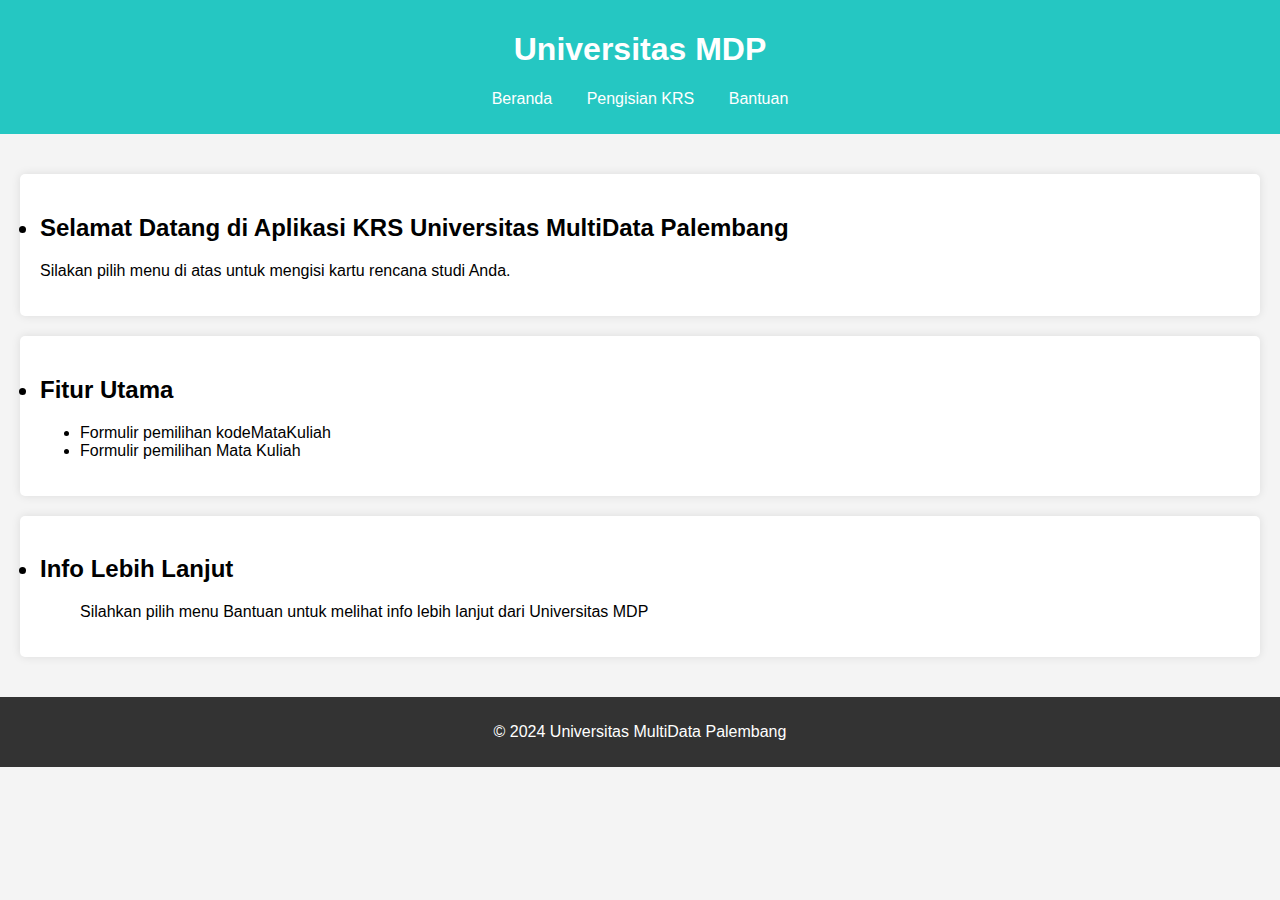
<file: halamanutama/index.html>
<!DOCTYPE html>
<html lang="en">
<head>
    <meta charset="UTF-8">
    <meta name="viewport" content="width=device-width, initial-scale=1.0">
    <link rel="stylesheet" href="style.css">
    <title>Kartu Rencana Studi</title>
</head>
<body>
    <header>
        <h1>Universitas MDP</h1>
        <nav>
            <ul>
                <li><a href="#">Beranda</a></li>
                <li><a href="pengisian.html">Pengisian KRS</a></li>
                <li><a href="bantuan.html">Bantuan</a></li>
            </ul>
        </nav>
    </header>
    <main>
        <section class="intro">
            <h2><li>Selamat Datang di Aplikasi KRS Universitas MultiData Palembang</li></h2>
            <p>Silakan pilih menu di atas untuk mengisi kartu rencana studi Anda.</p>
        </section>
        <section class="features">
            <h2><li>Fitur Utama</li></h2>
            <ul>
                <li>Formulir pemilihan kodeMataKuliah</li>
                <li>Formulir pemilihan Mata Kuliah</li>
            </ul>
        </section>
            <section class="features">
            <h2><li>Info Lebih Lanjut</li></h2>
            <ul>
                <a>Silahkan pilih menu Bantuan untuk melihat info lebih lanjut dari Universitas MDP</a>
            </ul>
        </section>
    </main>
    <footer>
        <p>&copy; 2024 Universitas MultiData Palembang</p>
    </footer>
</body>
</html>
</file>
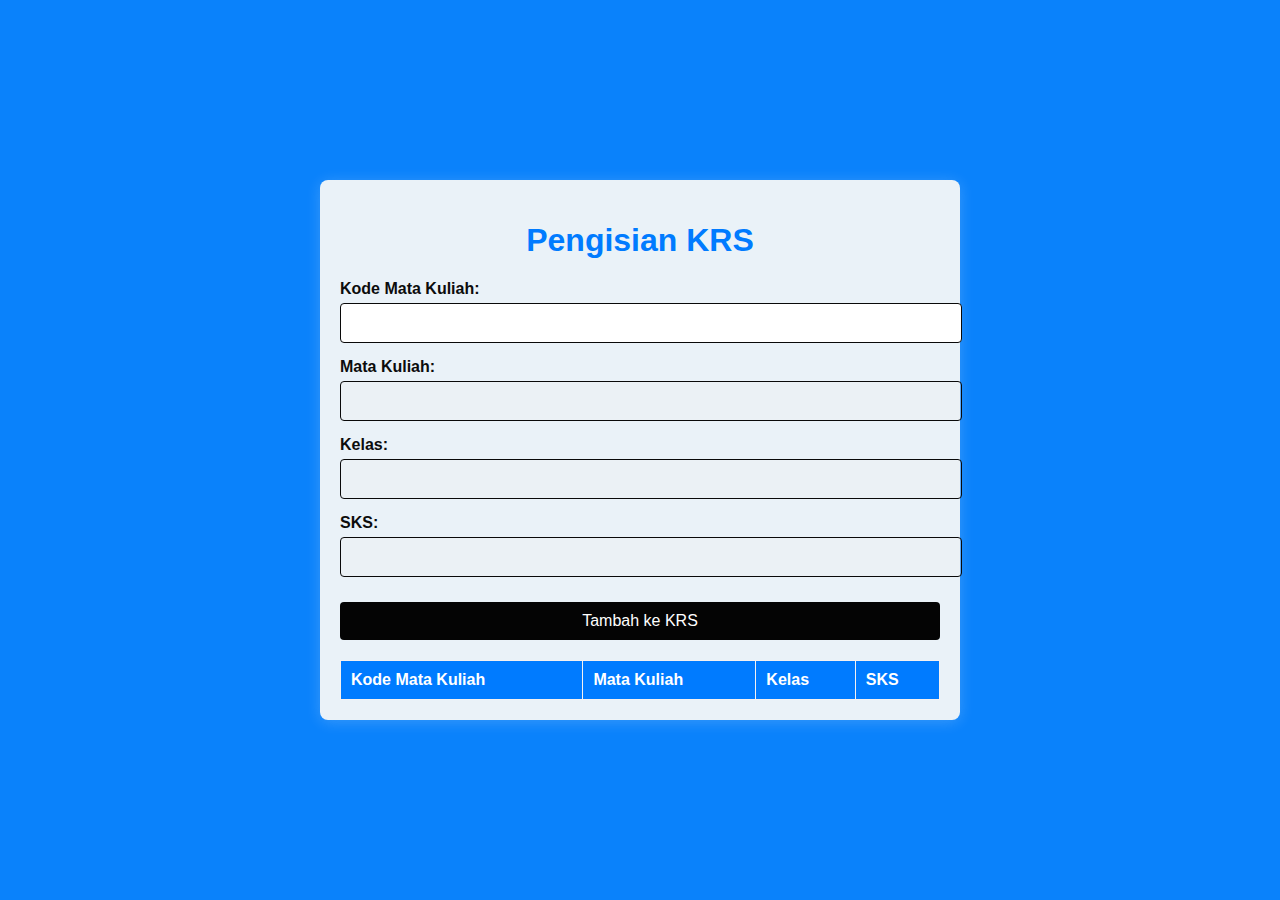
<file: formdesain/pengisian.html>
<!DOCTYPE html>
<html lang="id">
<head>
    <meta charset="UTF-8">
    <meta name="viewport" content="width=device-width, initial-scale=1.0">
    <link rel="stylesheet" href="style.css">
    <title>Formulir KRS</title>
</head>
<body>
    <div class="container">
        <h1>Pengisian KRS</h1>
        <form id="krsForm">
            <div class="form-group">
                <label for="kodeMataKuliah">Kode Mata Kuliah:</label>
                <input type="text" id="kodeMataKuliah" required>
            </div>
            <div class="form-group">
                <label for="mataKuliah">Mata Kuliah:</label>
                <input type="text" id="mataKuliah" disabled>
            </div>
            <div class="form-group">
                <label for="kelas">Kelas:</label>
                <input type="text" id="kelas" disabled>
            </div>
            <div class="form-group">
                <label for="sks">SKS:</label>
                <input type="text" id="sks" disabled>
            </div>
            <button type="submit">Tambah ke KRS</button>
        </form>
    

        <table>
            <thead>
                <tr>
                    <th>Kode Mata Kuliah</th>
                    <th>Mata Kuliah</th>
                    <th>Kelas</th>
                    <th>SKS</th>
                </tr>
            </thead>
            <tbody id="krsTableBody">
                <!-- Data KRS akan ditambahkan di sini -->
            </tbody>
        </table>
    </div>

    <script src="script.js"></script>
</body>
</html>
</file>
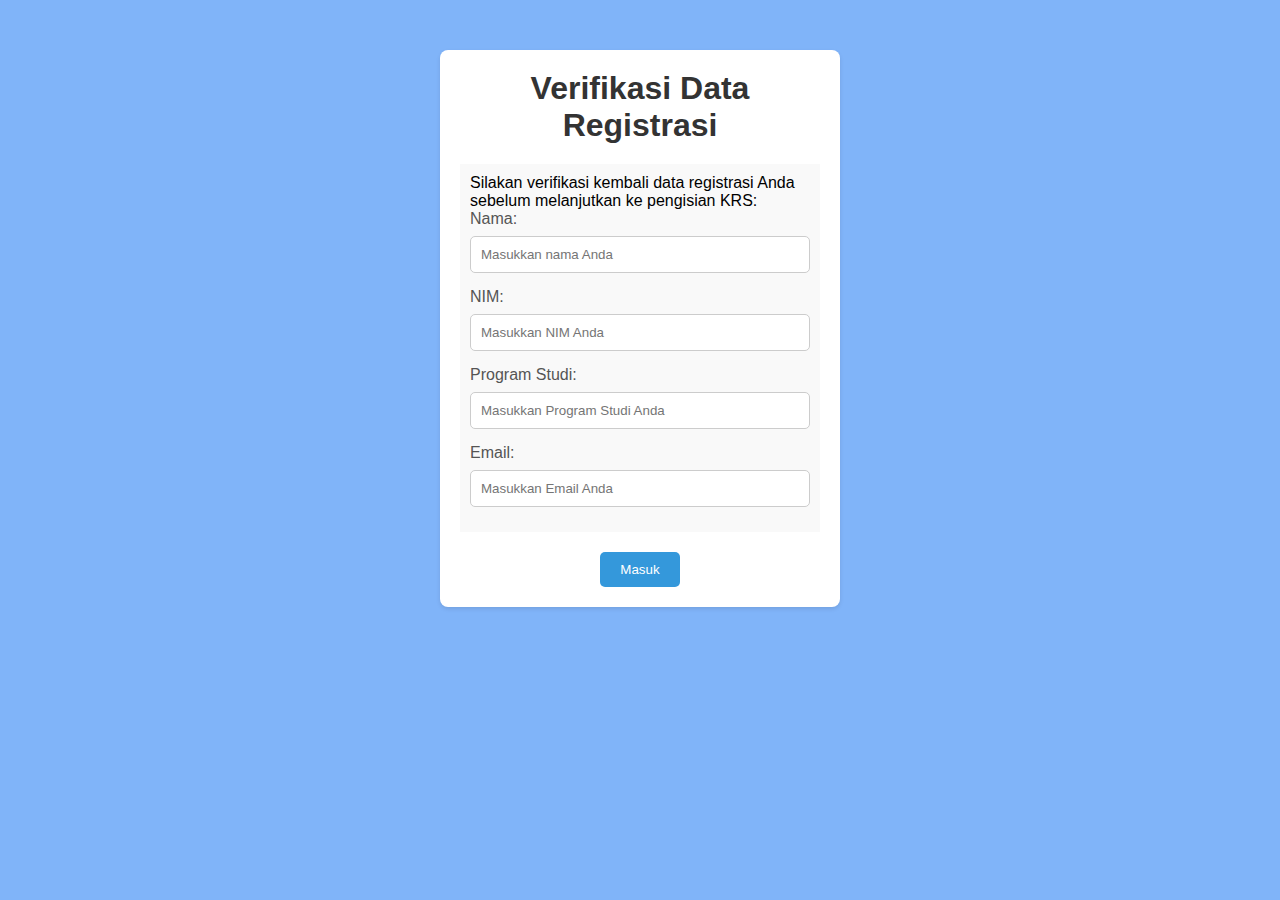
<file: formregistrasi/registrasi.html>
<!DOCTYPE html>
<html>
<head>
  <title>Verifikasi Data Registrasi</title>
  <link rel="stylesheet" href="style.css">
</head>
<body>
  <div class="container">
    <h1>Verifikasi Data Registrasi</h1>

    <div class="verification-info">
      <p>Silakan verifikasi kembali data registrasi Anda sebelum melanjutkan ke pengisian KRS:</p>
      <div>
        <label for="nama">Nama:</label>
        <input type="text" id="nama" name="nama" placeholder="Masukkan nama Anda">
      </div>
      <div>
        <label for="nim">NIM:</label>
        <input type="text" id="nim" name="nim" placeholder="Masukkan NIM Anda">
      </div>
      <div>
        <label for="prodi">Program Studi:</label>
        <input type="text" id="prodi" name="prodi" placeholder="Masukkan Program Studi Anda">
      </div>
      <div>
        <label for="email">Email:</label>
        <input type="email" id="email" name="email" placeholder="Masukkan Email Anda">
      </div>
    </div>

    <div class="form-group">
      <button onclick="verifyRegistration()" class="button-primary">Masuk</button>
      <a href="pengisian.html"></a>
    </div>
  </div>

  <script src="script.js"></script>
</body>
</html>
</file>
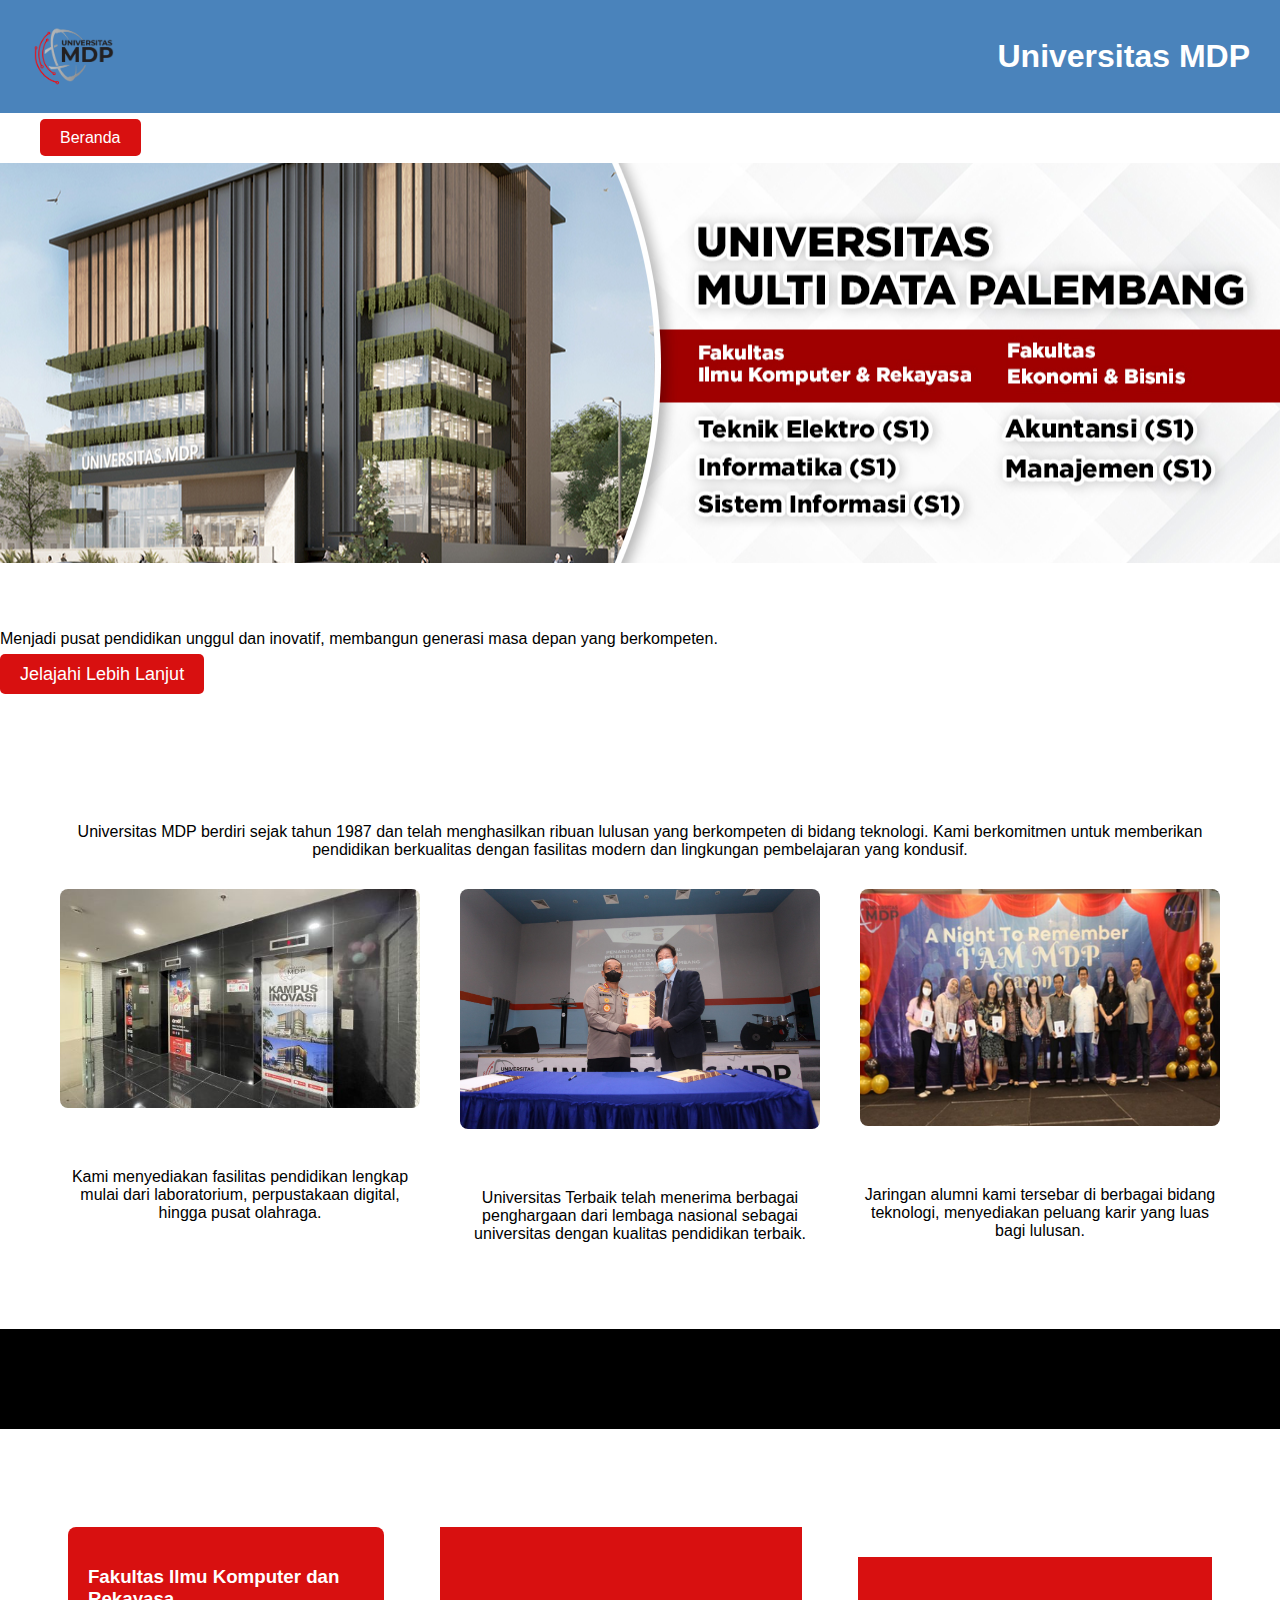
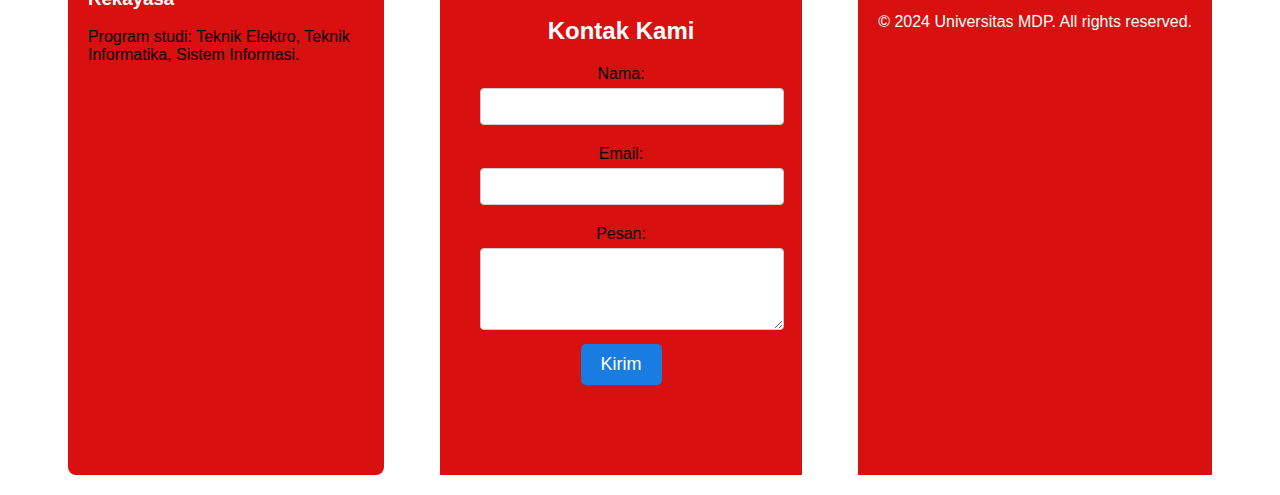
<file: halamandetail/detail.html>
<!DOCTYPE html>
<html lang="en">
<head>
    <meta charset="UTF-8">
    <meta name="viewport" content="width=device-width, initial-scale=1.0">
    <title>Universitas MDP</title>
    <link rel="stylesheet" href="style.css">
</head>
<body>
    <header>
        <div class="navbar">
            <div class="logo"></div>
            <img src="logomdp.png" alt="Logo Universitas" style="width: 100px; height: auto; margin-right: auto;">

            <h1>Universitas MDP</h1>
        </div>
        <nav>
            <ul>
                <a href="index.html" class="button">Beranda</a>
            </ul>
        </nav>
    </header>

    <section id="home" class="hero-section"></section>
        <div class="hero-content">
            <h2>Selamat Datang di Universitas Terbaik</h2>
            <p>Menjadi pusat pendidikan unggul dan inovatif, membangun generasi masa depan yang berkompeten.</p>
            <a href="#" class="btn">Jelajahi Lebih Lanjut</a>
        </div>
    </section>

    <section id="about" class="about-section">
        <div class="container">
            <h2>Tentang Kami</h2>
            <p>Universitas MDP berdiri sejak tahun 1987 dan telah menghasilkan ribuan lulusan yang berkompeten di bidang teknologi. Kami berkomitmen untuk memberikan pendidikan berkualitas dengan fasilitas modern dan lingkungan pembelajaran yang kondusif.</p>
            <div class="about-grid">
                <div class="about-item">
                    <img src="fasilitas.jpg" alt="Fasilitas">
                    <h3>Fasilitas Modern</h3>
                    <p>Kami menyediakan fasilitas pendidikan lengkap mulai dari laboratorium, perpustakaan digital, hingga pusat olahraga.</p>
                </div>
                <div class="about-item">
                    <img src="penghargaan.jpg" alt="Penghargaan">
                    <h3>Penghargaan Nasional</h3>
                    <p>Universitas Terbaik telah menerima berbagai penghargaan dari lembaga nasional sebagai universitas dengan kualitas pendidikan terbaik.</p>
                </div>
                <div class="about-item">
                    <img src="alumni.png" alt="Alumni">
                    <h3>Jaringan Alumni</h3>
                    <p>Jaringan alumni kami tersebar di berbagai bidang teknologi, menyediakan peluang karir yang luas bagi lulusan.</p>
                </div>
            </div>
        </div>
    </section>

    <section id="faculty" class="faculty-section"></section>
        <div class="container">
            <h2>Fakultas</h2>
            <div class="faculty-grid">
                <div class="faculty-item">
                    <h3>Fakultas Ilmu Komputer dan Rekayasa</h3>
                    <p>Program studi: Teknik Elektro, Teknik Informatika, Sistem Informasi.</p>
        </div>
    </section>

    <section id="contact" class="contact-section">
        <div class="container">
            <h2>Kontak Kami</h2>
            <form id="contact-form">
                <label for="name">Nama:</label>
                <input type="text" id="name" name="name" required>

                <label for="email">Email:</label>
                <input type="email" id="email" name="email" required>

                <label for="message">Pesan:</label>
                <textarea id="message" name="message" rows="4" required></textarea>

                <button type="submit" class="btn">Kirim</button>
            </form>
            <p id="form-response"></p>
        </div>
    </section>

    <footer>
        <div class="container">
            <p>&copy; 2024 Universitas MDP. All rights reserved.</p>
        </div>
    </footer>
    <script src="script.js"></script>
</body>
</html>
    
</body>
</html>
</file>
<file: halamanutama/style.css>
body {
    font-family: Arial, sans-serif;
    margin: 0;
    padding: 0;
    background-color: #f4f4f4;
}

header {
    background: #25c7c2;
    color: white;
    padding: 10px 0;
    text-align: center;
}

nav ul {
    list-style: none;
    padding: 0;
}

nav ul li {
    display: inline;
    margin: 0 15px;
}

nav ul li a {
    color: white;
    text-decoration: none;
}

main {
    padding: 20px;
}

.intro, .features {
    background: white;
    margin: 20px 0;
    padding: 20px;
    border-radius: 5px;
    box-shadow: 0 0 10px rgba(0, 0, 0, 0.1);
}

footer {
    text-align: center;
    padding: 10px 0;
    background: #333;
    color: white;
    position: relative;
    bottom: 0;
    width: 100%;
}
</file>
<file: formdesain/style.css>
body {
    font-family: 'Arial', sans-serif;
    background-color: #0a82fb;
    margin: 0;
    padding: 0;
    display: flex;
    justify-content: center;
    align-items: center;
    height: 100vh;
}

.container {
    max-width: 600px;
    width: 100%;
    background: #eaf2f8;
    padding: 20px;
    border-radius: 8px;
    box-shadow: 0 2px 15px rgba(251, 249, 249, 0.2);
}

h1 {
    text-align: center;
    color: #007bff;
}

.form-group {
    margin-bottom: 15px;
}

label {
    display: block;
    margin-bottom: 5px;
    font-weight: bold;
    color: #0c0c0c;
}

input[type="text"] {
    width: 100%;
    padding: 10px;
    border: 1px solid #090909;
    border-radius: 4px;
    font-size: 16px;
}

button {
    width: 100%;
    padding: 10px;
    background-color: #040404;
    color: white;
    border: none;
    border-radius: 4px;
    font-size: 16px;
    cursor: pointer;
    transition: background-color 0.3s;
    margin-top: 10px;
}

.button-secondary {
    background-color: #28a745; /* Warna untuk tombol sekunder */
    color: white;
}

button:hover {
    background-color: #070707;
}

table {
    width: 100%;
    border-collapse: collapse;
    margin-top: 20px;
}

th, td {
    border: 1px solid #f4f1f1;
    padding: 10px;
    text-align: left;
}

th {
    background-color: #007bff;
    color: white;
}

tbody tr:nth-child(even) {
    background-color: #f8f9fa;
}

tbody tr:hover {
    background-color: #e2e6ea;
}
</file>
<file: formregistrasi/style.css>
* {
  box-sizing: border-box;
  margin: 0;
  padding: 0;
}

body {
  font-family: 'Arial', sans-serif;
  background-color: #80b4f9;
}

.container {
  max-width: 400px;
  margin: 50px auto;
  padding: 20px;
  background-color: #fff;
  border-radius: 8px;
  box-shadow: 0 2px 4px rgba(0, 0, 0, 0.1);
}

h1 {
  text-align: center;
  margin-bottom: 20px;
  color: #333;
}

.verification-info {
  background-color: #f9f9f9;
  padding: 10px;
  margin-bottom: 20px;
}

.verification-info label {
  display: block;
  margin-bottom: 8px;
  color: #555;
}

.verification-info input {
  width: 100%;
  padding: 10px;
  margin-bottom: 15px;
  border: 1px solid #ccc;
  border-radius: 5px;
}

.form-group {
  text-align: center;
}

.button-primary {
  background-color: #3498db;
  color: #fff;
  padding: 10px 20px;
  border: none;
  border-radius: 5px;
  cursor: pointer;
}

.button-primary:hover {
  background-color: #1e87d3;
}
</file>
<file: halamandetail/style.css>
/* Global Styles */
body {
    margin: 0;
    padding: 0;
    font-family: 'Arial', sans-serif;
    background-color: #ffffff;
    color: #000000;
}

.container {
    max-width: 1200px;
    margin: auto;
    padding: 20px;
}

h1, h2, h3 {
    color: #ffffff;
}

a {
    text-decoration: none;
    color: rgb(0, 0, 0);
}

/* Navbar Styles */
.navbar {
    display: flex;
    justify-content: space-between;
    align-items: center;
    background-color: #4a83bb;
    padding: 15px 30px;
    color: rgb(217, 208, 208);
}

.navbar ul {
    list-style: none;
    display: flex;
}

.navbar ul li {
    margin-left: 20px;
}

.navbar ul li a {
    font-size: 16px;
    font-weight: bold;
}

.logo img {
    width: 50px;
    height: 50px;
    margin-right: 15px;
}

.logo h1 {
    display: inline-block;
    font-size: 24px;
}

/* Hero Section */
.hero-section {
    background: url('banner-jurusan.jpg') no-repeat center center/cover;
    color: rgb(255, 255, 255);
    height: 400px;
    display: flex;
    justify-content: center;
    align-items: center;
    text-align: center;
}

.hero-section h2 {
    font-size: 36px;
    margin-bottom: 20px;
}

.hero-section p {
    font-size: 18px;
    margin-bottom: 20px;
}

.btn {
    padding: 10px 20px;
    background-color: #d81010;
    color: white;
    font-size: 18px;
    border-radius: 5px;
    cursor: pointer;
}

/* About Section */
.about-section {
    padding: 50px 20px;
    background-color: #ffffff;
    text-align: center;
}

.about-grid {
    display: flex;
    justify-content: space-around;
    margin-top: 30px;
}

.about-item {
    width: 30%;
}

.about-item img {
    width: 100%;
    height: auto;
    border-radius: 8px;
}

.about-item h3 {
    margin-top: 15px;
}

/* Faculty Section */
.faculty-section {
    padding: 50px 20px;
    background-color: #000000;
    text-align: center;
}

.faculty-grid {
    display: flex;
    justify-content: space-around;
    margin-top: 30px;
}

.faculty-item {
    width: 23%;
    background-color: #d81010;
    padding: 20px;
    border-radius: 8px;
    box-shadow: 0 0 10px rgba(255, 255, 255, 0.1);
}

/* Contact Section */
.contact-section {
    padding: 50px 20px;
    background-color: #d81010;
    text-align: center;
}

.contact-section label {
    display: block;
    margin: 10px 0 5px;
}

.contact-section input,
.contact-section textarea {
    width: 100%;
    padding: 10px;
    margin-bottom: 10px;
    border: 1px solid #ccc;
    border-radius: 4px;
}

.contact-section button {
    background-color: #187ce0;
    color: white;
    border: none;
    padding: 10px 20px;
    border-radius: 5px;
    cursor: pointer;

}
.button {
    padding: 10px 20px;
    background-color: #d81010;
    color: white;
    border: none;
    border-radius: 5px;
    cursor: pointer;
    font-size: 16px;
}


#form-response {
    margin-top: 20px;
    color: rgb(0, 255, 0);
}

/* Footer */
footer {
    background-color: #d81010;
    color: white;
    text-align: center;
    padding: 20px 0;
    margin-top: 30px;
}
</file>
